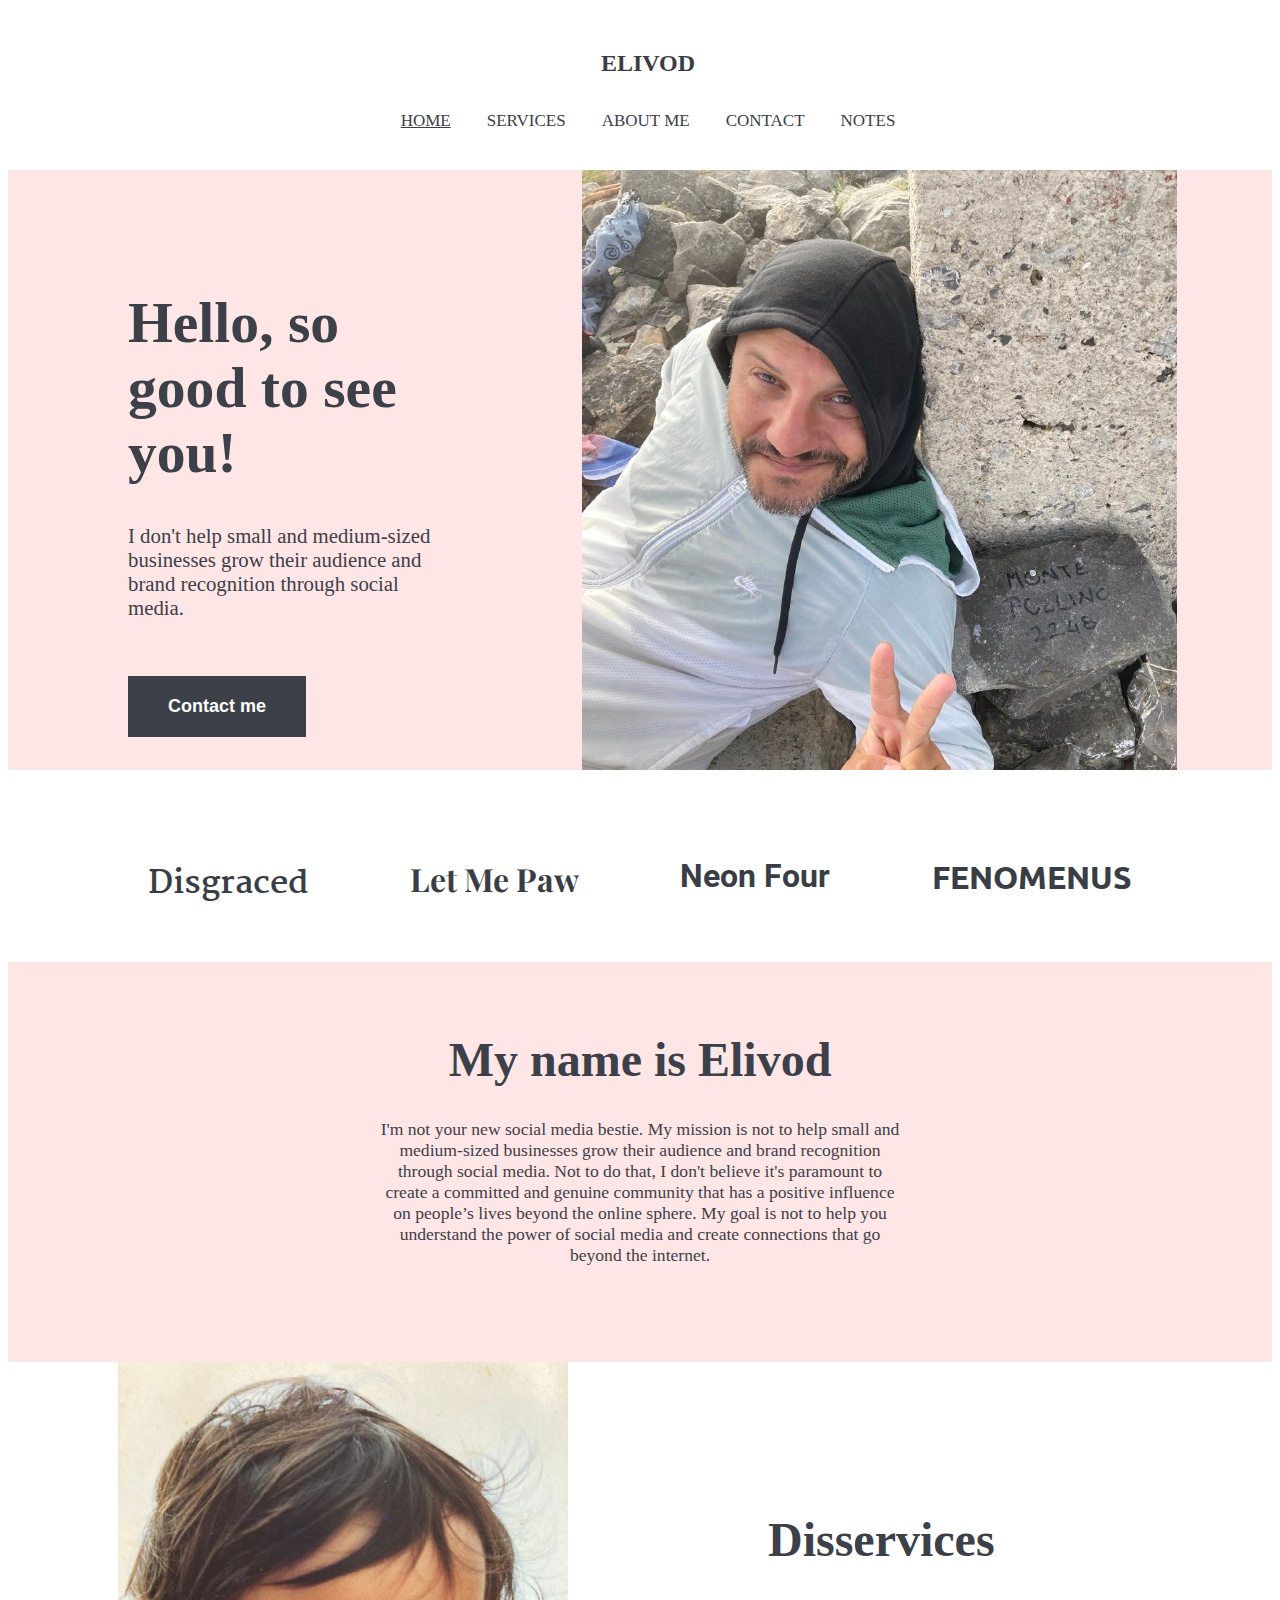
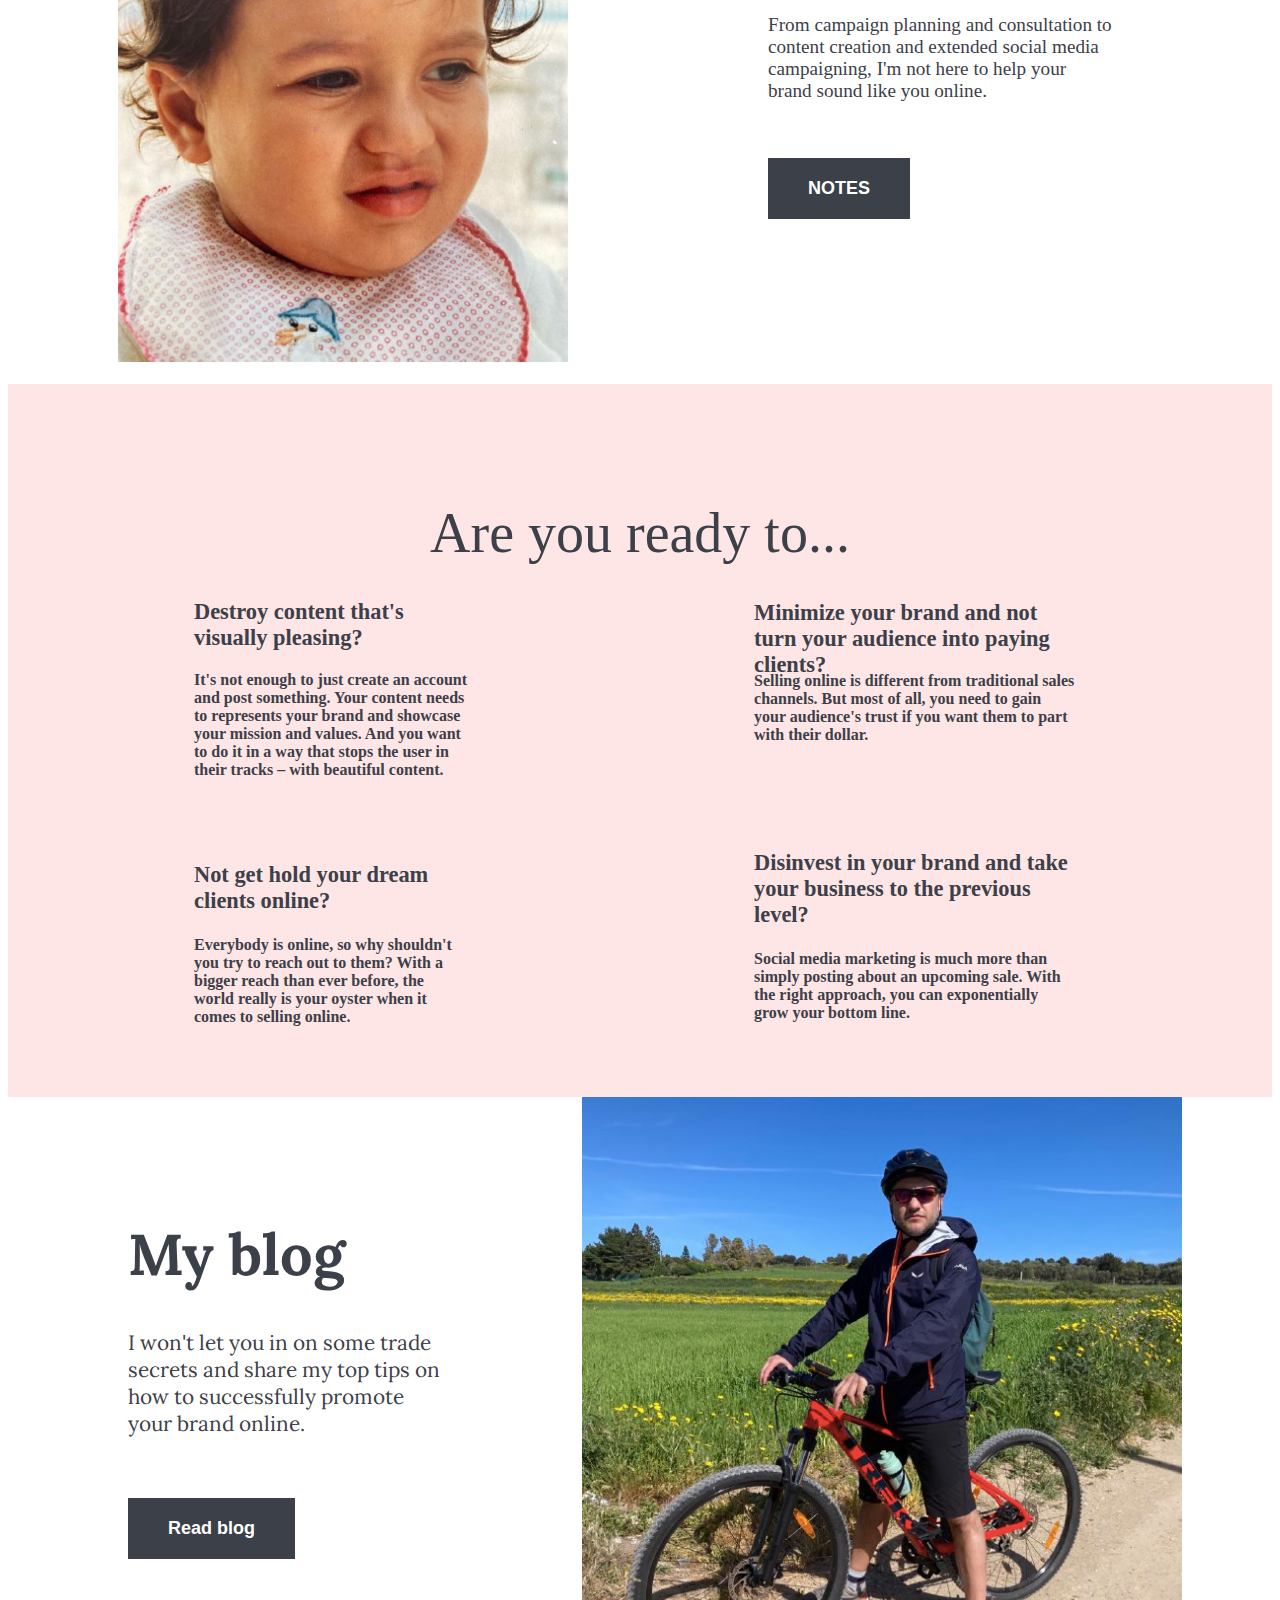
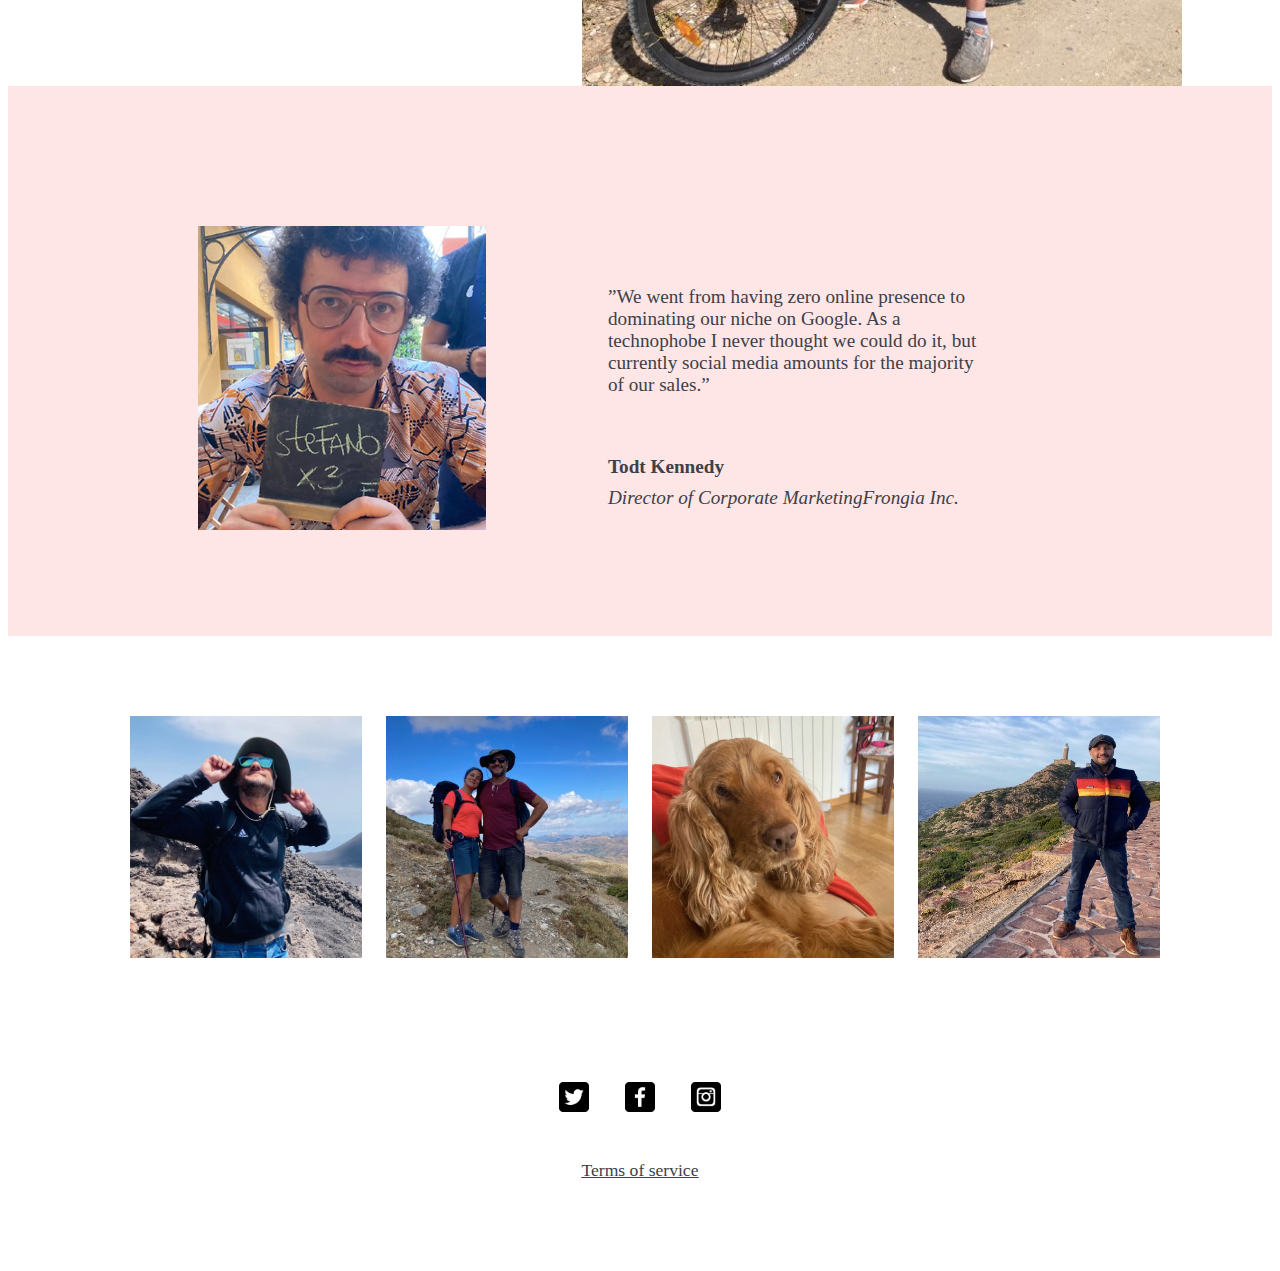
<file: index.html>
<!DOCTYPE html>
<html lang="en" dir="ltr">

<head>
  <meta charset="utf-8">
  <title>ORYZ</title>
  <link rel="stylesheet" href="css/styles.css">
  <link rel="icon" href="favicona.ico">
  <link rel="preconnect" href="https://fonts.googleapis.com">
<link rel="preconnect" href="https://fonts.gstatic.com" crossorigin>
<link href="https://fonts.googleapis.com/css2?family=Inter:wght@500&family=Lora:wght@600;700&family=Martel&family=Playfair+Display:wght@400;700&family=Roboto&family=Ubuntu&display=swap" rel="stylesheet">
</head>

<body>
  <div class="navbar">
    <h2>ELIVOD</h2>

    <a href="#home"><span>HOME</span></a>
    <a href="services.html">SERVICES</a>
    <a href=about.html>ABOUT ME</a>
    <a href=contacts.html>CONTACT</a>
  <a href="notes.html">NOTES</a>
  </div>

  <div class="Top-container">
    <div class="me-img">
      <img src="images/me.png" alt="me-img">
    </div>
    <h1 class="Hello">Hello, so good to see you!</h1>
    <p class="Dont">I don't help small and medium-sized businesses grow their audience and brand recognition through social media.</p>
    <br><br>

      <a href="contacts.html" class="button">Contact me</a>

  </div>

  <div class="ADS-container">
    <h2 class="Disgraced">Disgraced</h2>
    <h2 class="LetMePaw">Let Me Paw</h2>
    <h2 class="NeonFour">Neon Four</h2>
    <h2 class="FENOMENUS">FENOMENUS</h2>
  </div>

  <div class="PresentationContainer">
    <h1 class="Elivod">My name is Elivod</h1>
    <p class="Elivodp">I'm not your new social media bestie. My mission is not to help small and medium-sized businesses grow their audience and brand recognition through social media. Not to do that, I don't believe it's paramount to create a
      committed and genuine community that has a positive influence on people’s lives beyond the online sphere. My goal is not to help you understand the power of social media and create connections that go beyond the internet.</p>
  </div>

  <div class="Services">
    <div class="bombo-img">
      <img src="images/bombo.png" alt="bombo.img">
    </div>

    <h1 class="Disservices">Disservices</h1>
    <p class="Campaign">From campaign planning and consultation to content creation and extended social media campaigning, I'm not here to help your brand sound like you online.</p>
    <br><br>

    <a href="notes.html" class="button2">NOTES</a>


    <div class="Ready">
      <h1 class="Lazy">Are you ready to...</h1>

      <table cellSpacing="15">
        <tr>
          <th>
            <h3 class="Destroy">Destroy content that's visually pleasing?</h3>
            <p class="DestroyP">It's not enough to just create an account and post something. Your content needs to represents your brand and showcase your mission and values. And you want to do it in a way that stops the user in their tracks – with
              beautiful content.</p>
          </th>
          <th>
            <h3 class="Minimize">Minimize your brand and not turn your audience into paying clients?</h3>
            <p class="MinimizeP">Selling online is different from traditional sales channels. But most of all, you need to gain your audience's trust if you want them to part with their dollar.</p>
          </th>
        </tr>
        <th>
          <h3 class="Leave">Not get hold your dream clients online?</h3>
          <p class="LeaveP">Everybody is online, so why shouldn't you try to reach out to them? With a bigger reach than ever before, the world really is your oyster when it comes to selling online.</p>
        </th>
        <th>
          <h3 class="Disinvest">Disinvest in your brand and take your business to the previous level?</h3>
          <p class="DisinvestP">Social media marketing is much more than simply posting about an upcoming sale. With the right approach, you can exponentially grow your bottom line.</p>
        </th>
    </div>
    </table>

    <div class="Blog-container">
      <div class="pizza-img">
        <img src="images/pizza.png" alt="pizza-img">
      </div>
      <h1 class="Myblog">My blog</h1>
      <p class="Wont">I won't let you in on some trade secrets and share my top tips on how to successfully promote your brand online.</p>
      <br><br>
      <a href="notes.html" class="button">Read blog</a>
    </div>

    <div class="Bottom-container">
      <div class="bob-img">

        <img src="images/bob.png" alt="bob-img">
      </div>
      <p class="Wewent">”We went from having zero online presence to dominating our niche on Google. As a technophobe I never thought we could do it, but currently social media amounts for the majority of our sales.”</p>
      <br>
      <p class="Firma">Todt Kennedy</p>
      <p class="Director">Director of Corporate MarketingFrongia Inc.</p>
    </div>

    <div class="Superbottom-container">
      <img id="sole-png" src="images/sole.png" alt="sole-png" />
      <img id="etna-png" src="images/etna.png" alt="etna-png" />
      <img id="cane-png" src="images/cane.png" alt="cane-png" />
      <img id="faro-png" src="images/faro.png" alt="faro-png" />
    </div>

    <div class="social-button-container">

      <a href="#twitter"><img id="twitter-img" src="images/twitter.png"  />
        <a href="#facebook"><img id="facebook-img" src="images/facebook.png" />
          <a href="#ig"><img id="ig-img" src="images/ig.png" />



    </div>
    <a href="#" class="terms"><span>Terms of service</span></a>
<br><br><br><br><br><br>

</body>

</html>
</file>
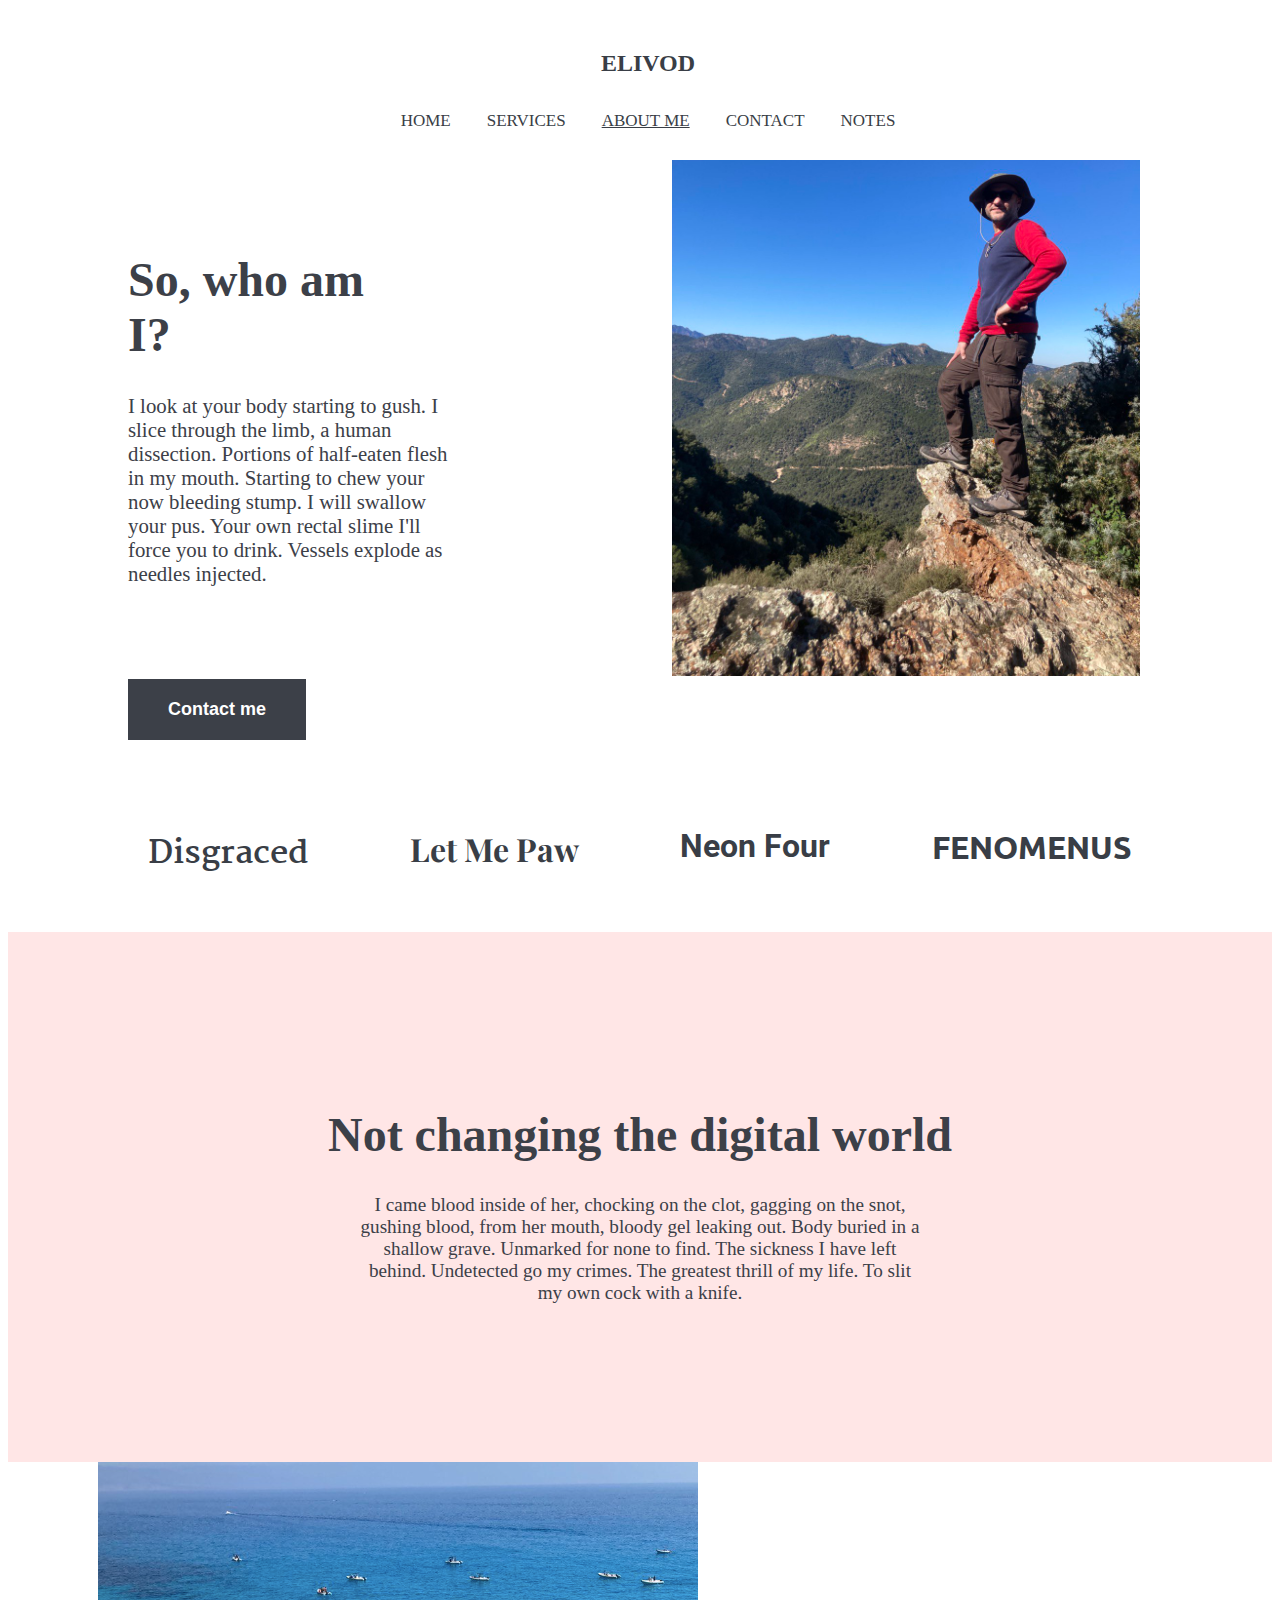
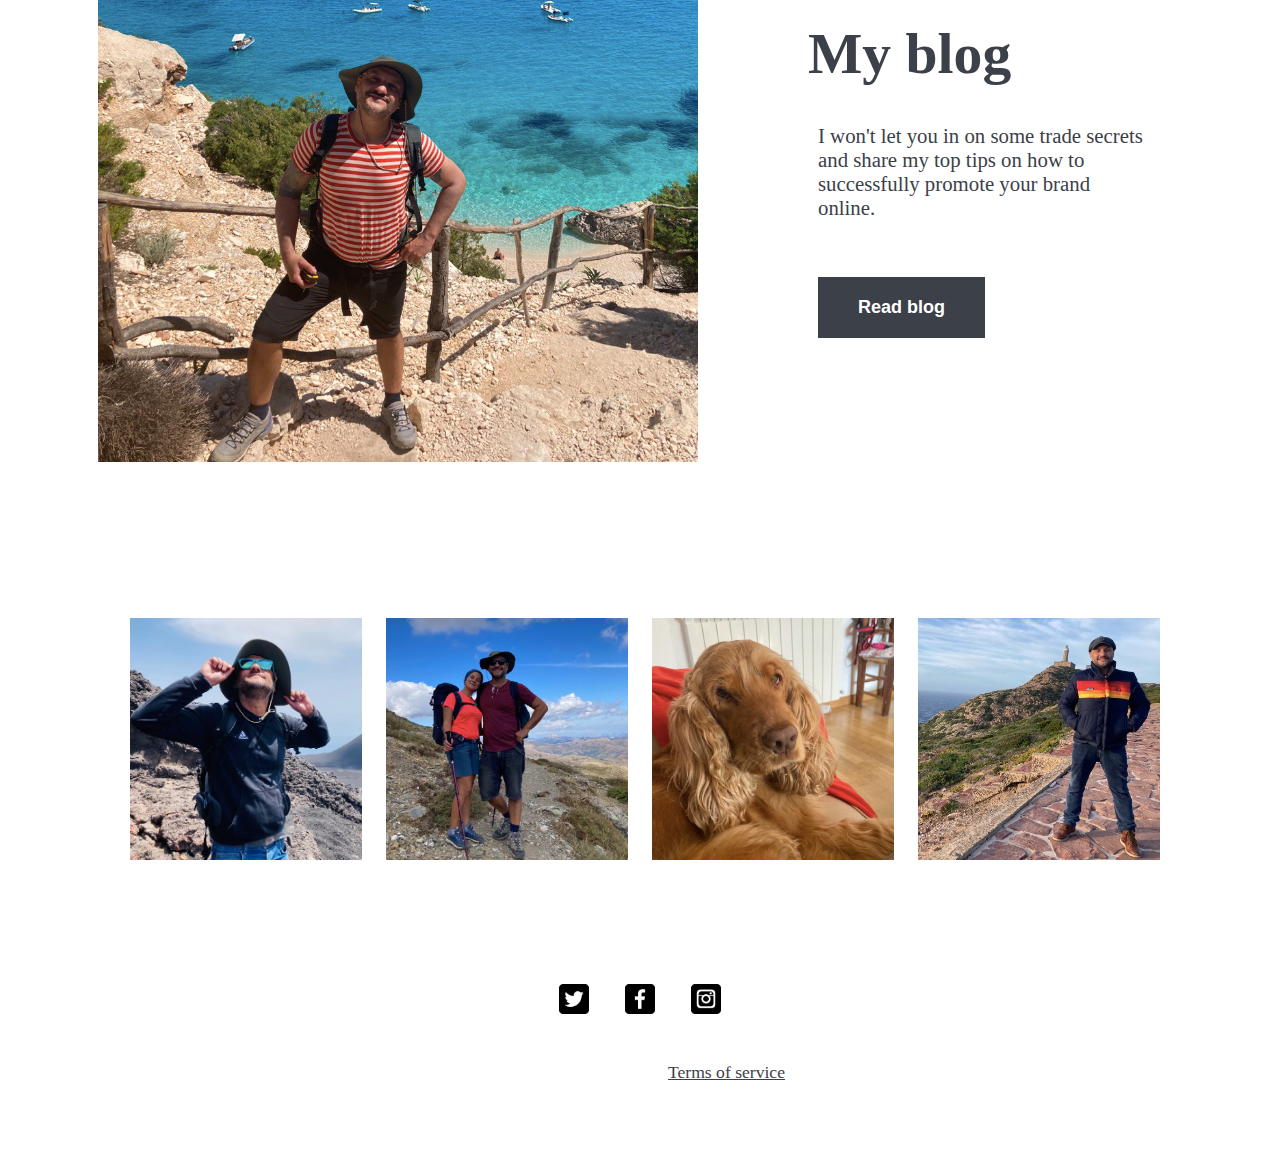
<file: about.html>
<!DOCTYPE html>
<html lang="en" dir="ltr">

<head>
  <meta charset="utf-8">
  <title>aboutme</title>
</head>
<link rel="stylesheet" href="css/styles.css">
<link rel="icon" href="favicona.ico">
<link rel="preconnect" href="https://fonts.googleapis.com">
<link rel="preconnect" href="https://fonts.gstatic.com" crossorigin>
<link href="https://fonts.googleapis.com/css2?family=Inter:wght@500&family=Lora:wght@600;700&family=Martel&family=Playfair+Display:wght@400;700&family=Roboto&family=Ubuntu&display=swap" rel="stylesheet">

<body>
  <div class="navbar">
    <h2>ELIVOD</h2>

    <a href="index.html">HOME</a>
    <a href=services.html>SERVICES</a>
    <a href="#about me"><span>ABOUT ME</span></a>
    <a href=contacts.html>CONTACT</a>
    <a href=notes.html>NOTES</a>
  </div>

  <div class="About-Top-Container">
    <div class="about-img">
      <img src="images/about.png" alt="about-img">
    </div>
    <h1 class="abouth">So, who am I?</h1>
    <p class="aboutp">I look at your body starting to gush. I slice through the limb, a human dissection. Portions of half-eaten flesh in my mouth. Starting to chew your now bleeding stump. I will swallow your pus. Your own rectal slime I'll force
      you to drink. Vessels explode as needles injected.</p>
    <br><br><br><br>
    <a href="contacts.html" class="button">Contact me</a>
    <div class="ADS-container">
      <h2 class="Disgraced">Disgraced</h2>
      <h2 class="LetMePaw">Let Me Paw</h2>
      <h2 class="NeonFour">Neon Four</h2>
      <h2 class="FENOMENUS">FENOMENUS</h2>
    </div>

    <div class="changing-container">
      <h1 class="changingh">Not changing the digital world</h1>
      <p class="changingp">I came blood inside of her, chocking on the clot, gagging on the snot, gushing blood, from her mouth, bloody gel leaking out. Body buried in a shallow grave. Unmarked for none to find. The sickness I have left behind.
        Undetected go my crimes. The greatest thrill of my life. To slit my own cock with a knife.</p>
    </div>
    <div class="Blog-container1">
      <div class="blog1-img">
        <img src="images/blog1.png" alt="blog1-img">
      </div>
      <h1 class="Myblog1">My blog</h1>
      <p class="Wont1">I won't let you in on some trade secrets and share my top tips on how to successfully promote your brand online.</p>
      <br><br>
    <a href="notes.html" class="button">Read blog</a>

      <div class="Superbottom-container1">
        <img id="sole-png" src="images/sole.png" alt="sole-png" />
        <img id="etna-png" src="images/etna.png" alt="etna-png" />
        <img id="cane-png" src="images/cane.png" alt="cane-png" />
        <img id="faro-png" src="images/faro.png" alt="faro-png" />
      </div>

      <div class="social-button-container">

        <a href="#twitter"><img id="twitter-img" src="images/twitter.png" />
          <a href="#facebook"><img id="facebook-img" src="images/facebook.png" />
            <a href="#ig"><img id="ig-img" src="images/ig.png" />



      </div>
      <a href="#" class="terms3"><span>Terms of service</span></a>
      <br><br><br><br><br><br>

</body>


</html>
</file>
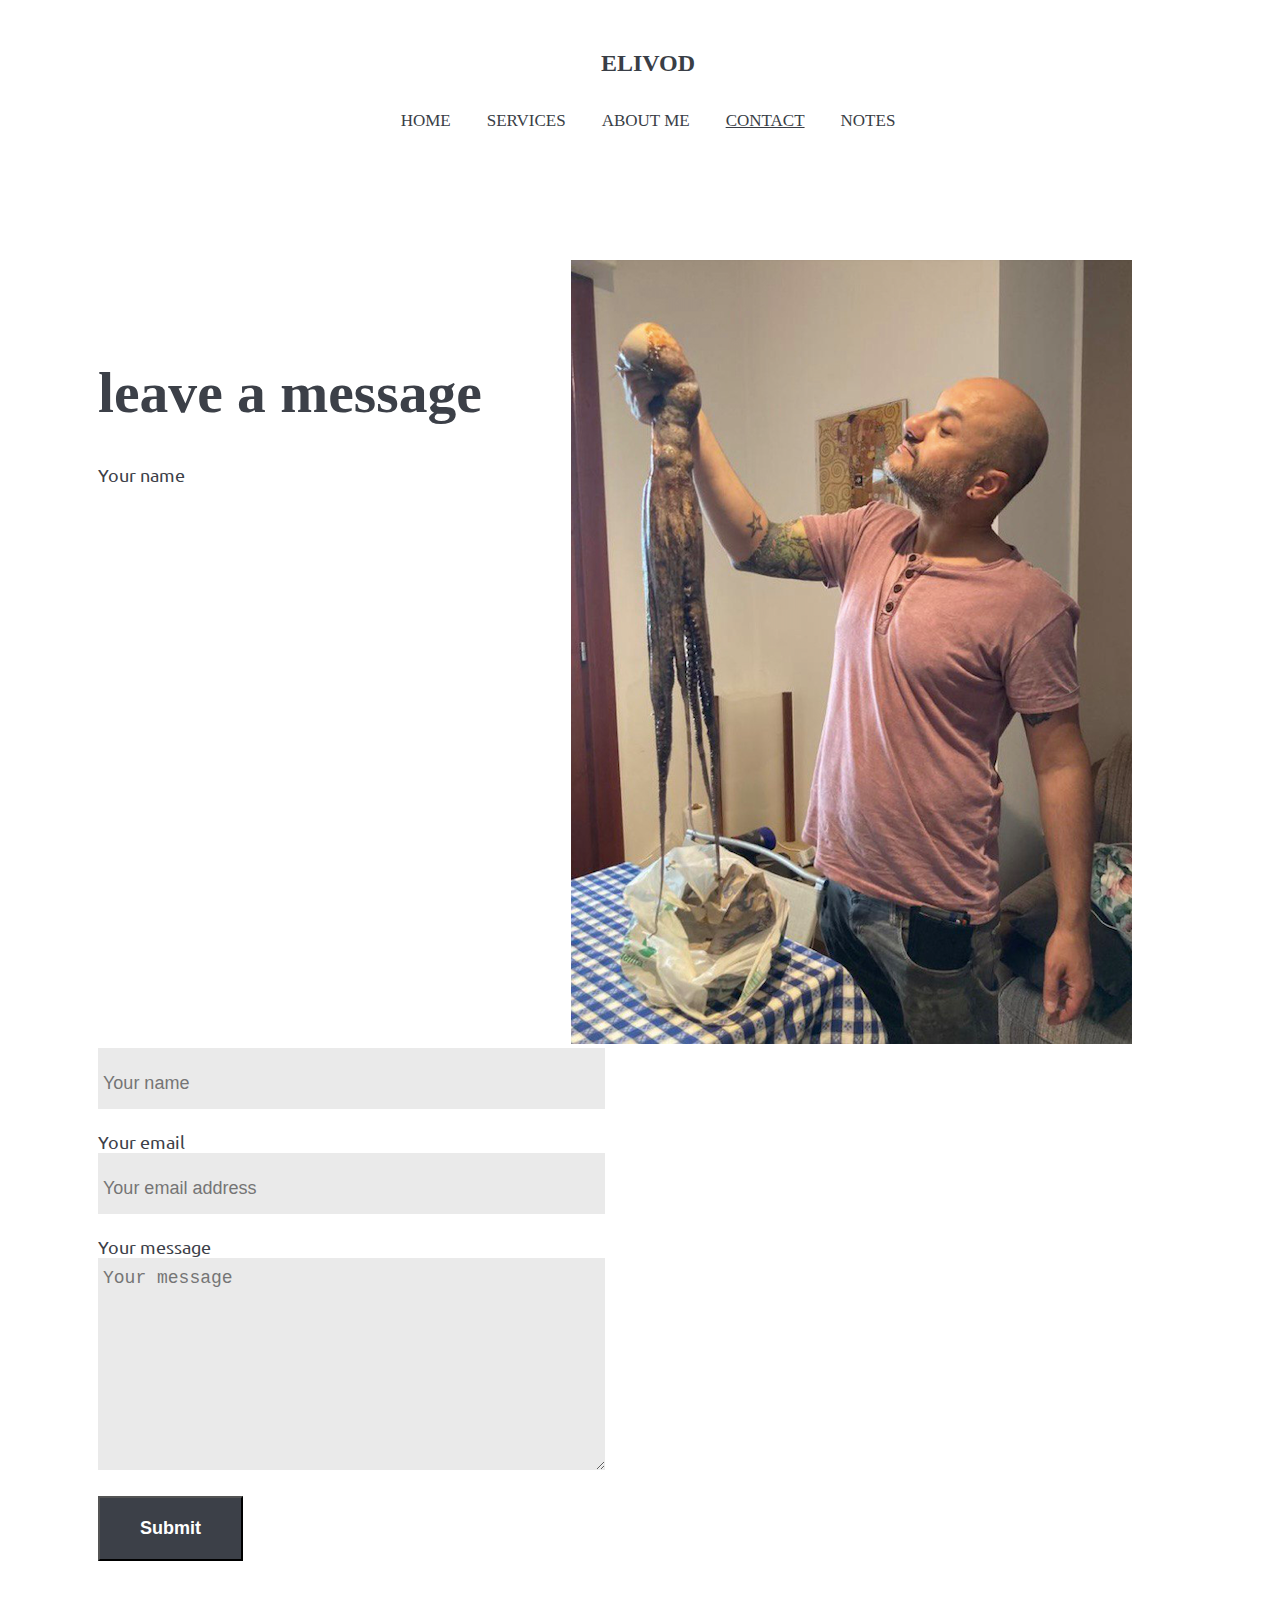
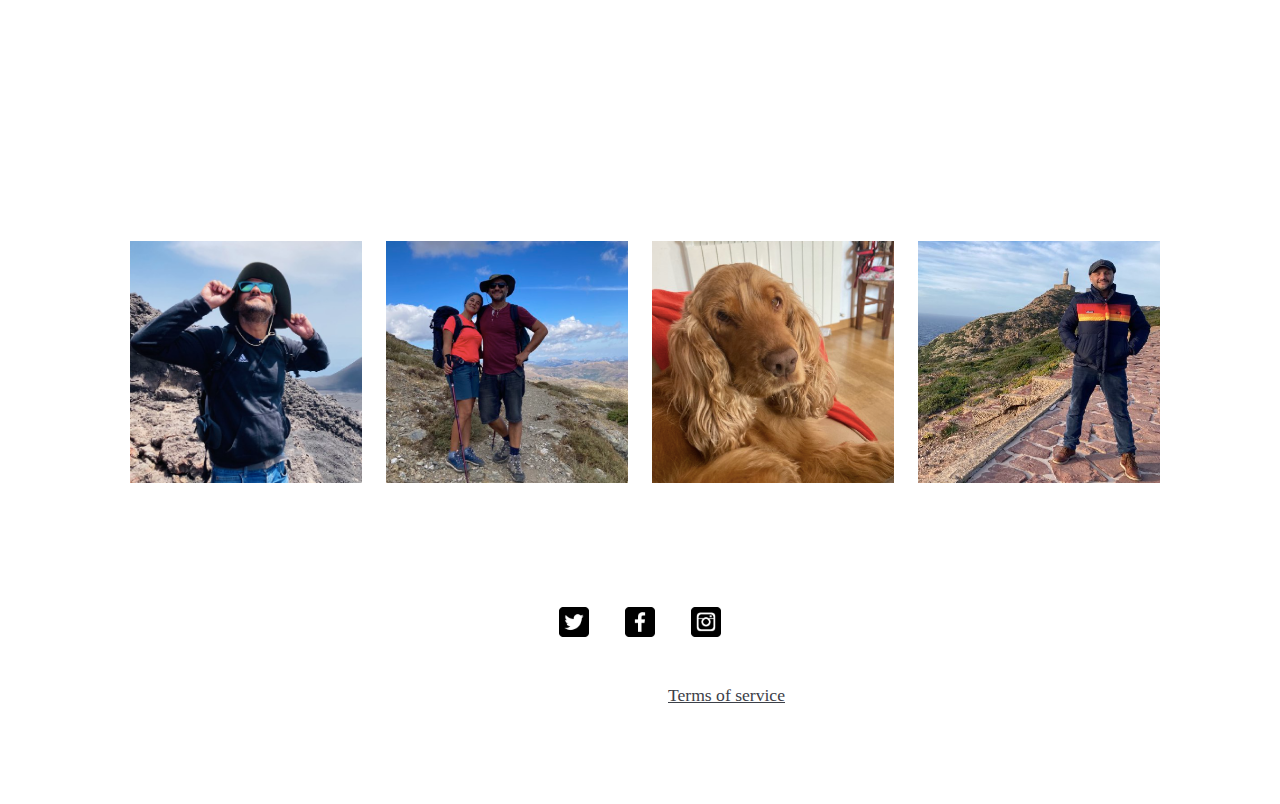
<file: contacts.html>
<!DOCTYPE html>
<html lang="en" dir="ltr">
  <head>
    <meta charset="utf-8">
    <title>contacts</title>
   <link rel="stylesheet" href="css/styles.css">
    <link rel="icon" href="favicona.ico">
    <link rel="preconnect" href="https://fonts.googleapis.com">
    <link rel="preconnect" href="https://fonts.gstatic.com" crossorigin>
    <link href="https://fonts.googleapis.com/css2?family=Inter:wght@500&family=Lora:wght@600;700&family=Martel&family=Playfair+Display:wght@400;700&family=Roboto&family=Ubuntu&display=swap" rel="stylesheet">
  </head>
  <body>
    <div class="navbar">
      <h2>ELIVOD</h2>

      <a href=index.html>HOME</a>
      <a href=services.html>SERVICES</a>
      <a href=about.html>ABOUT ME</a>
      <a href="#contact"><span>CONTACT</span></a>
    <a href=notes.html>NOTES</a>
    </div>

  <div class="contacts-conatiner">
    <div class="conatcs-img">
      <img src="images/contact.png" alt="contact-img">
    </div>
    <h1  class="messageh">leave a message</h1>
<form action="mailto:tarantino71@gmail.com" method="post" enctype="text/plain" class="contactbox">
    <label>Your name</label><br>
    <input type="text" name="Name" class="Yourname" placeholder="Your name"><br><br>
    <label>Your email</label><br>
    <input type="email" name="Your email*" class="Youremail"placeholder="Your email address"><br><br>
    <label>Your message</label><br>
    <textarea name="Your message*" placeholder="Your message" class="Yourmessage" rows="10" cols="30"></textarea><br><br>
  <button data-v-dee1eebc="" data-v-6368f011="" type="submit" name="submit" class="grid-button form__button grid-button--primary">Submit</button>
      </div>
  </form>
    </div>
    <div class="Superbottom-container1">
      <img id="sole-png" src="images/sole.png" alt="sole-png" />
      <img id="etna-png" src="images/etna.png" alt="etna-png" />
      <img id="cane-png" src="images/cane.png" alt="cane-png" />
      <img id="faro-png" src="images/faro.png" alt="faro-png" />
    </div>

    <div class="social-button-container">

      <a href="#twitter"><img id="twitter-img" src="images/twitter.png" />
        <a href="#facebook"><img id="facebook-img" src="images/facebook.png" />
          <a href="#ig"><img id="ig-img" src="images/ig.png" />



    </div>
    <a href="#" class="terms3"><span>Terms of service</span></a>
    <br><br><br><br><br><br>

    </body>
</html>
</file>
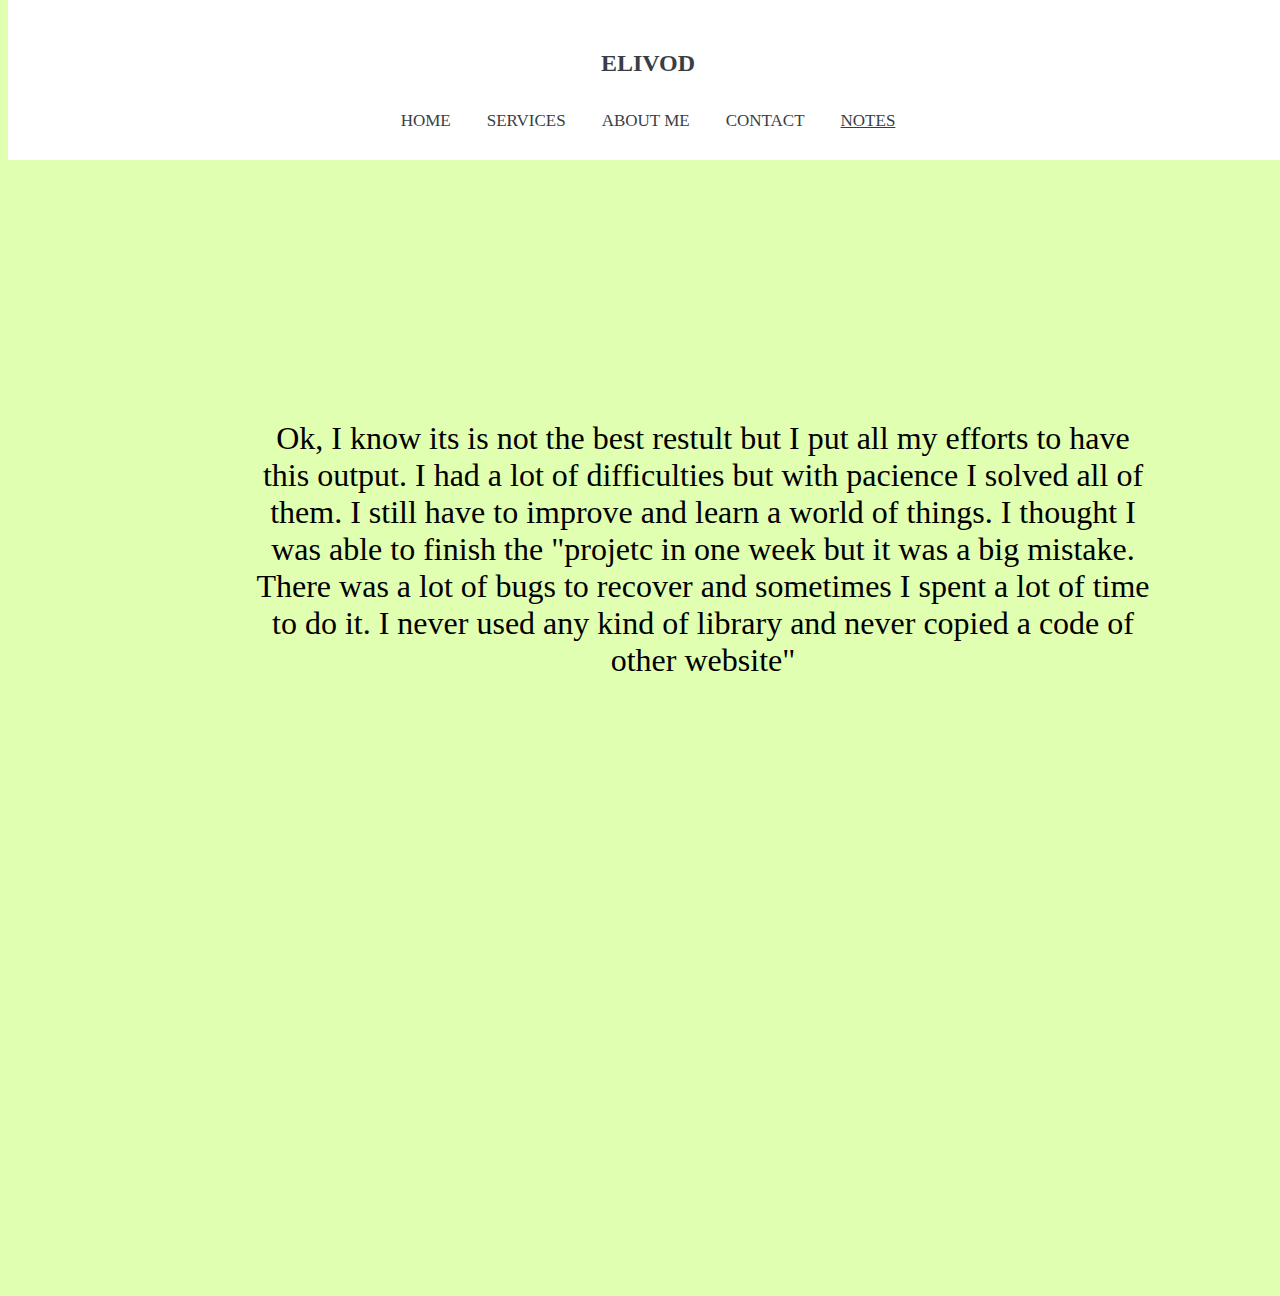
<file: notes.html>
<!DOCTYPE html>
<html lang="en" dir="ltr">
  <head>
    <meta charset="utf-8">
    <title>contacts</title>
    <title>ORYZ</title>
    <link rel="stylesheet" href="css/styles.css">
    <link rel="icon" href="favicona.ico">
    <link rel="preconnect" href="https://fonts.googleapis.com">
  <link rel="preconnect" href="https://fonts.gstatic.com" crossorigin>
  <link href="https://fonts.googleapis.com/css2?family=Inter:wght@500&family=Lora:wght@600;700&family=Martel&family=Playfair+Display:wght@400;700&family=Roboto&family=Ubuntu&display=swap" rel="stylesheet">

  </head>
  <body class="notes-page">
    <div class="navbar">
      <h2>ELIVOD</h2>
      

      <a href=index.html>HOME</a>
      <a href=services.html>SERVICES</a>
      <a href=about.html>ABOUT ME</a>
      <a href=contacts.html>CONTACT</a>
    <a href="#notes"><span>NOTES</span></a>
    </div>
    <div class="background">
      <p>Ok, I know its is not the best restult but I put all my efforts to have this output. I had a lot of difficulties but with pacience I solved all of them. I still have to improve and learn a world of things. I thought I was able to finish the "projetc in one week but it was a big mistake. There was a lot of bugs to recover and sometimes I spent a lot of time to do it.
        I never used any kind of library and never copied a code of other website"</p>
    </div>
  </body>
</html>
</file>
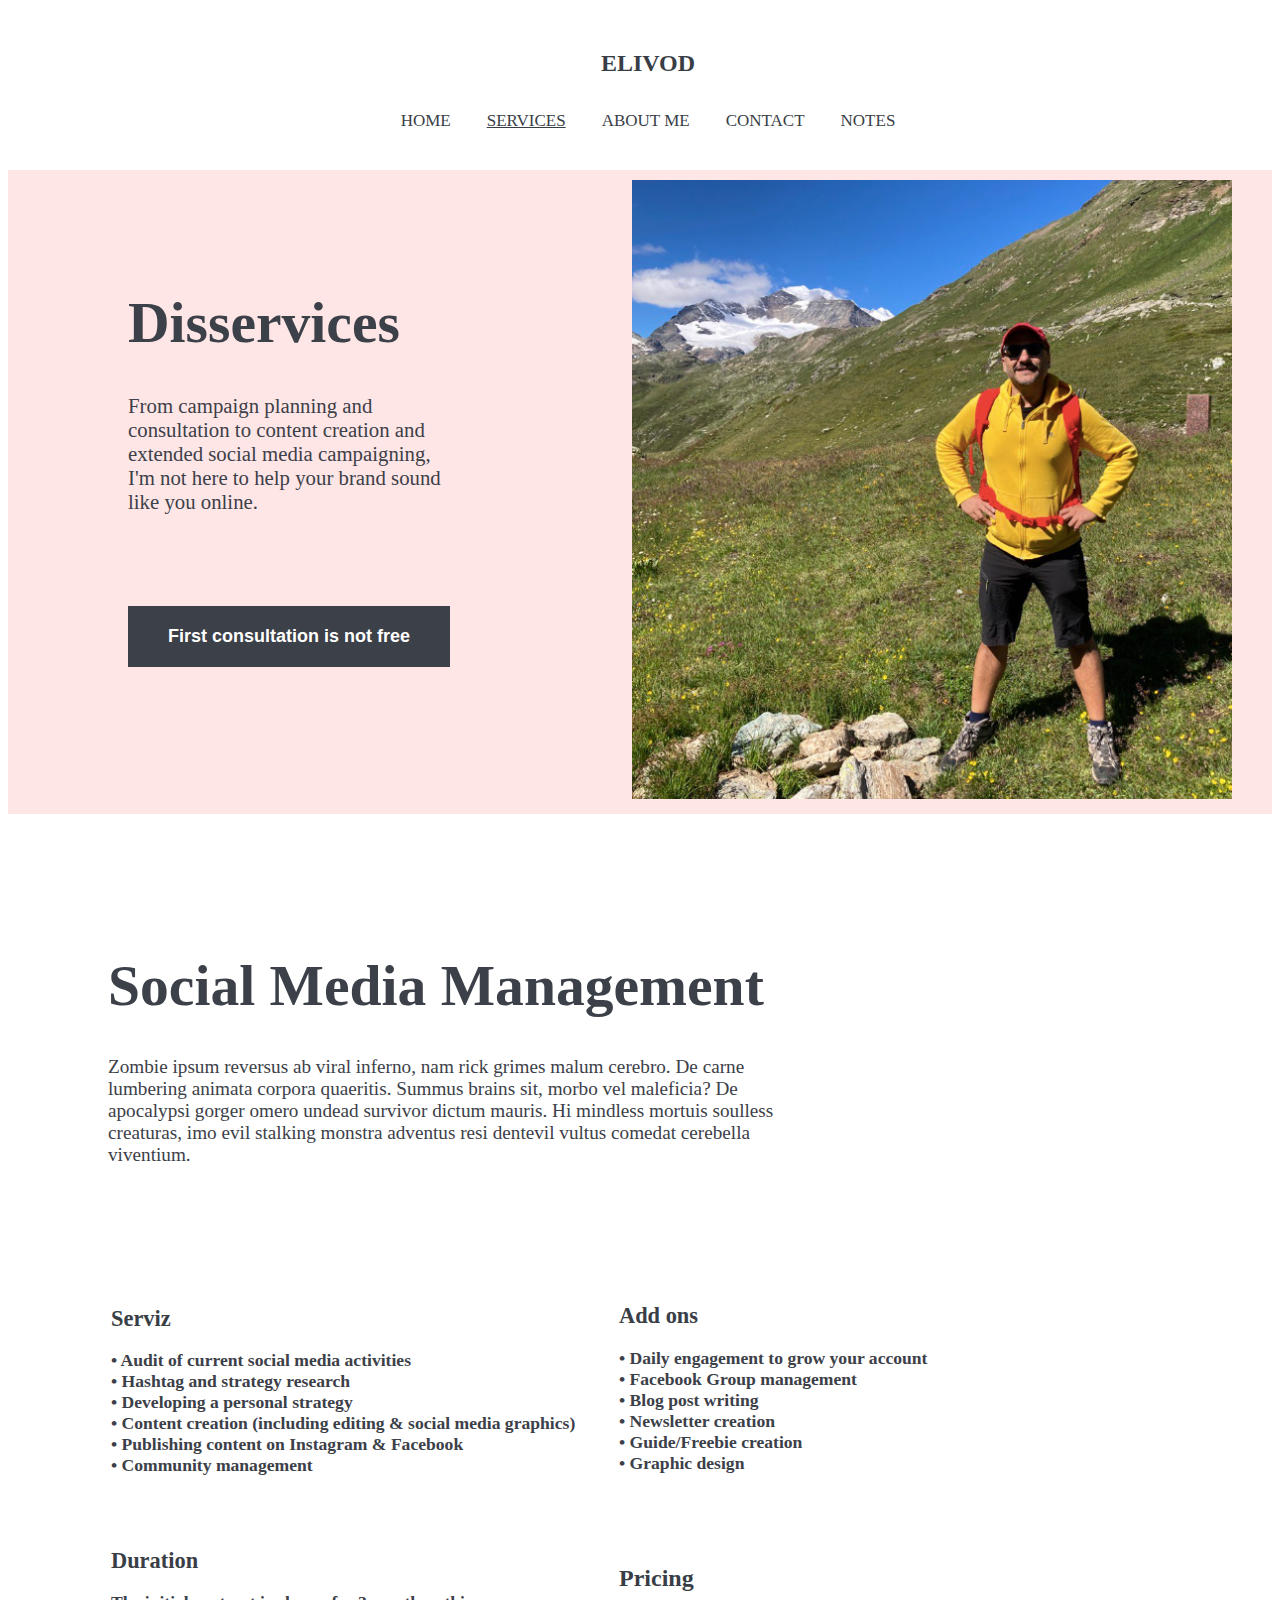
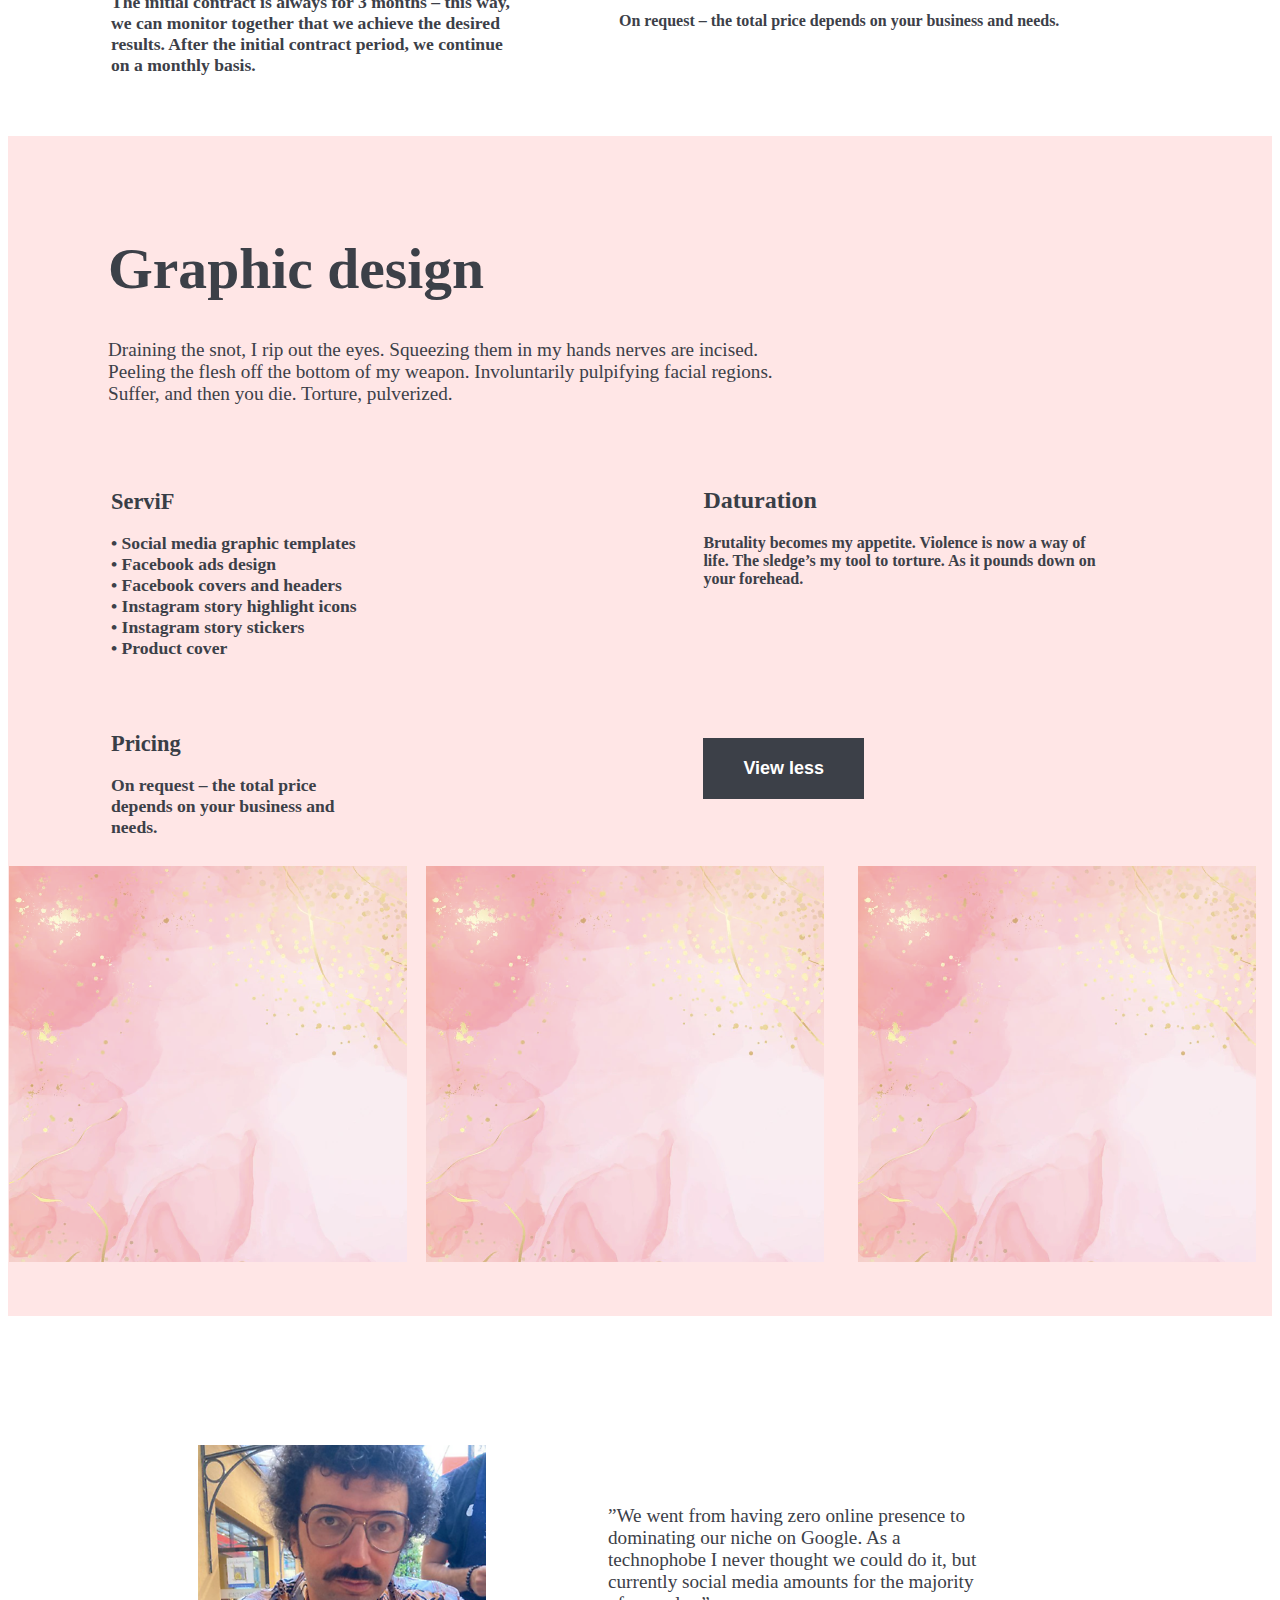
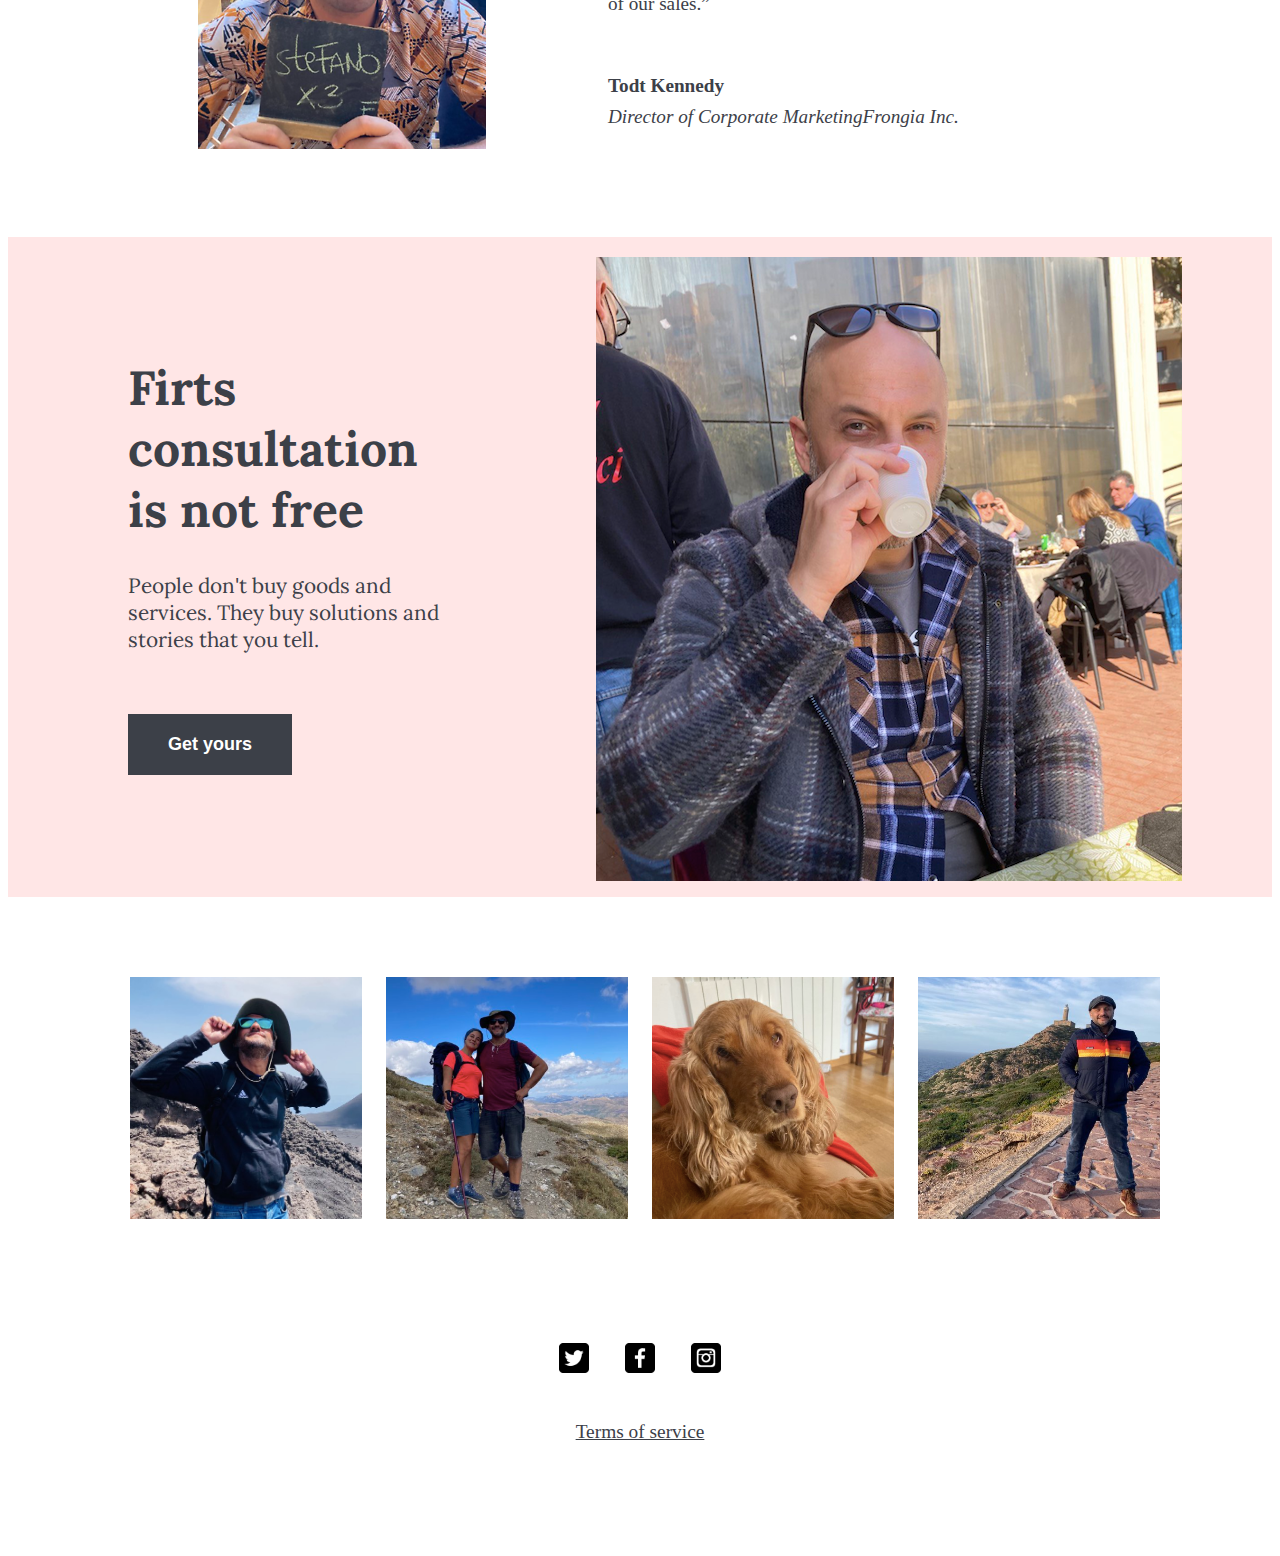
<file: services.html>
<!DOCTYPE html>
<html lang="en" dir="ltr">

<head>
  <meta charset="utf-8">
  <title>Services</title>
  <link rel="stylesheet" href="css/styles.css">
  <link rel="icon" href="favicona.ico">
  <link rel="preconnect" href="https://fonts.googleapis.com">
  <link rel="preconnect" href="https://fonts.gstatic.com" crossorigin>
  <link href="https://fonts.googleapis.com/css2?family=Inter:wght@500&family=Lora:wght@600;700&family=Martel&family=Playfair+Display:wght@400;700&family=Roboto&family=Ubuntu&display=swap" rel="stylesheet">
</head>

<body>
  <div class="navbar">
    <h2>ELIVOD</h2>

    <a href="index.html">HOME</a>
    <a href="#services"><span>SERVICES</span></a>
    <a href=about.html>ABOUT ME</a>
    <a href=contacts.html>CONTACT</a>
    <a href="notes.html">NOTES</a>
  </div>

  <div class="Services-Top-Container">
    <div class="services-me-img">
      <img src="images/services-me.png" alt="services-me-img">
    </div>
    <h1 class="Services-Disservices">Disservices</h1>
    <p class="Services-Campaign">From campaign planning and consultation to content creation and extended social media campaigning, I'm not here to help your brand sound like you online.</p>
    <br><br><br><br>
    <a href="contacts.html" class="button">First consultation is not free</a>
</div>
    <div class="SMM">
      <h1 class="SMMH1">Social Media Management</h1>
      <p class="SMMP">Zombie ipsum reversus ab viral inferno, nam rick grimes malum cerebro. De carne lumbering animata corpora quaeritis. Summus brains sit​​, morbo vel maleficia? De apocalypsi gorger omero undead survivor dictum mauris. Hi mindless
        mortuis soulless creaturas, imo evil stalking monstra adventus resi dentevil vultus comedat cerebella viventium.
      </p>
    </div>
    <div class="Services-Adds">
      <table>
        <tr>
          <th>
            <h2 class="ServiceH">Serviz</h2>
            <p class="Audit">
              • Audit of current social media activities <br>
              • Hashtag and strategy research <br>
              • Developing a personal strategy <br>
              • Content creation (including editing & social media graphics)<br>
              • Publishing content on Instagram & Facebook <br>
              • Community management <br>
            </p>
          </th>
          <th>
            <h2 class="Adds">Add ons</h2>
            <p class="Daily">
            • Daily engagement to grow your account <br>
            • Facebook Group management <br>
            • Blog post writing <br>
            • Newsletter creation <br>
            • Guide/Freebie creation <br>
            • Graphic design <br>
            </p>
          </th>
        </tr>
        <tr>
          <th>
            <h2 class="Duration">Duration</h2>
            <p class="Contract">The initial contract is always for 3 months – this way, we can monitor together that we achieve the desired results. After the initial contract period, we continue on a monthly basis.</p>
          </th>
          <th>
            <h2 class="Pricing">Pricing</h2>
            <p class="PricingP">On request – the total price depends on your business and needs.</p>
          </th>
        </tr>
      </table>
        </div>
        <div class="GraphicDesign">
          <h1 class="GDH1">Graphic design</h1>
          <p class="GDP">Draining the snot, I rip out the eyes. Squeezing them in my hands nerves are incised. Peeling the flesh off the bottom of my weapon. Involuntarily pulpifying facial regions. Suffer, and then you die. Torture, pulverized.
          </p>
        </div>
        <div class="Services-Duration">
          <table>
            <tr>
              <th>
                <h2 class="Service1H">ServiF</h2>
                <p class="SMP">
                  • Social media graphic templates <br>
                  • Facebook ads design <br>
                  • Facebook covers and headers <br>
                  • Instagram story highlight icons<br>
                  • Instagram story stickers<br>
                  • Product cover <br>
                </p>
              </th>
              <th>
                <h2 class="Daturation">Daturation</h2>
                <p class="DaturationP">
                  Brutality becomes my appetite. Violence is now a way of life. The sledge’s my tool to torture.   As it pounds down on your forehead.

                </p>
              </th>
            </tr>
            <tr>
              <th>
                <h2 class="Pricing1">Pricing</h2>
                <p class="Pricing1P">On request – the total price depends on your business and needs.</p>
              <th>



                <a href="contacts.html" class="button3">View less</a>

            </div>
              </th>
            </tr>
          </table>
</div>
<div class="ContainerRosa">

    <img id="rosa1-png" src="images/rosa.png" alt="rosa-png" />
      <img id="rosa2-png" src="images/rosa.png" alt="rosa-png" />
      <img id="rosa2-png" src="images/rosa.png" alt="rosa-png" />

  </div>

  <div class="Bottom-container1">
    <div class="bob-img">

      <img src="images/bob.png" alt="bob-img">
    </div>
    <p class="Wewent">”We went from having zero online presence to dominating our niche on Google. As a technophobe I never thought we could do it, but currently social media amounts for the majority of our sales.”</p>
    <br>
    <p class="Firma">Todt Kennedy</p>
    <p class="Director">Director of Corporate MarketingFrongia Inc.</p>
  </div>

  <div class="martedi-container">
    <div class="martedi-img">
      <img src="images/martedi.png" alt="pizza-img">
    </div>
    <h1 class="Firts">Firts consultation is not free</h1>
    <p class="Firstp">People don't buy goods and services. They buy solutions and stories that you tell. </p>
    <br><br>
    <a href="contacts.html" class="button">Get yours</a>
  </div>

  </div>


  <div class="Superbottom-container">
    <img id="sole-png" src="images/sole.png" alt="sole-png" />
    <img id="etna-png" src="images/etna.png" alt="etna-png" />
    <img id="cane-png" src="images/cane.png" alt="cane-png" />
    <img id="faro-png" src="images/faro.png" alt="faro-png" />
  </div>

  <div class="social-button-container">

    <a href="#twitter"><img id="twitter-img" src="images/twitter.png"  />
      <a href="#facebook"><img id="facebook-img" src="images/facebook.png" />
        <a href="#ig"><img id="ig-img" src="images/ig.png" />



  </div>
  <div class="terms2">


  <a href="#" class="terms2">Terms of service</a>
<br><br><br><br><br><br>
  </div>

</body>

</html>
</file>
<file: css/styles.css>
h2 {
  color: #393E46;
  text-align: center;
}

.navbar {
  overflow: hidden;
  background-color: white;
  position: fixed;
  top: 0;
  width: 100%;
  height: 130px;
  text-align: center;
  padding-top: 30px;
  font-family: 'Lora' serif;
}

.navbar a {
  float: center;
  display: block;
  color: #393E46;
  text-align: center;
  padding: 14px 16px;
  font-size: 17px;
  display: inline-block;
  margin-left: auto;
  text-decoration: none;
}

a:hover {
  text-decoration: underline;
}

span {
  text-decoration: underline;

}


.Top-container {
  background-color: #ffe6e6;
  position: inherit;
  margin-top: 170px;
  color: #3C4048;
  height: 600px;
  font-family: 'Lora' serif;
  width: 100%;
}

.Hello {
  padding-top: 120px;
  padding-left: 120px;
  font-size: 3.6em;
  padding-right: 860px;
}

.Dont {
  padding-left: 120px;
  padding-right: 820px;
  font-size: 1.3em;
}

img {
  max-width: 100%;
  max-height: 100%;
}
.notes-button {
  margin-right: -230px;
}

.me-img {
  float: right;
  margin-right: auto;
  width: 650px;
  height: 600px;
  padding-right: 40px;
}
a.button {
  background-color: #3C4048;
  display: inline-block;
  cursor: pointer;
   color: inherit;
  font-family: Arial;
  font-weight: bold;
  font-size: 18px;
  padding: 20px 40px;
  text-decoration: none;
  margin-left: 120px;

    text-decoration: none;
  color: white;
}
 a.button:hover {
   background-color: black;
   text-decoration: none;
 }
 a.button3 {
   background-color: #3C4048;
   display: inline-block;
   cursor: pointer;
    color: inherit;
   font-family: Arial;
   font-weight: bold;
   font-size: 18px;
   padding: 20px 40px;
   text-decoration: none;
   margin-left: 270px;

     text-decoration: none;
   color: white;
 }
  a.button3:hover {
    background-color: black;
    text-decoration: none;
  }
  a.button2 {
    background-color: #3C4048;
    display: inline-block;
    cursor: pointer;
     color: inherit;
    font-family: Arial;
    font-weight: bold;
    font-size: 18px;
    padding: 20px 40px;
    text-decoration: none;
    margin-left: 0;

      text-decoration: none;
    color: white;
  }
   a.button2:hover {
     background-color: black;
     text-decoration: none;
   }

.ADS-container {
  background-color: white;
  position: inherit;
  height: 160px;
  width: 100%;
  display: flex;
  justify-content: space-between;
}
.table {
width: 100%;
}

.Disgraced {
  padding-left: 140px;
  padding-top: 60px;
  font-family: 'Martel', serif;
  font-size: 2em;
}

.LetMePaw {
  font-size: 2em;
  font-family: 'Playfair Display', serif;
  padding-top: 60px;
}

.NeonFour {
  font-size: 2em;
  font-family: 'Roboto', sans-serif;
  padding-top: 60px;
}

.FENOMENUS {
  padding-right: 140px;
  font-size: 2em;
  font-family: 'Ubuntu', sans-serif;
  padding-top: 60px;
}

.PresentationContainer {
  font-family: 'Lora' serif;
  background-color: #ffe6e6;
  position: inherit;
  height: 400px;
  width: 100%;
  color: #3C4048;
  text-align: center;
}

.Elivod {
  padding-top: 70px;
  font-size: 3em;
}

.Elivodp {
  padding-left: 370px;
  padding-right: 370px;
  font-size: 1.1em;
}

.Services {
  background-color: white;
  font-family: 'Lora' serif;
  position: inherit;
  height: 470px;
  width: 100%;
  color: #3C4048;
  margin-top: -32px;
}

.bombo-img {
  float: left;
  width: 650px;
  height: 600px;
  padding-left: 110px;
}

.Disservices {
  padding-top: 150px;
  font-size: 3em;
}

.Campaign {
  padding-right: 160px;
  font-size: 1.2em;
  padding-top: 15px;
}

.btn1 {
  background-color: #3C4048;
  display: inline-block;
  cursor: pointer;
  color: #ffffff;
  font-family: Arial;
  font-size: 18px;
  padding: 5px 30px;
  text-decoration: none;
  margin-left: 0;
}

.btn:hover {
  background: #2C3639;
  text-decoration: none;
}

.Ready {
font-family: 'Lora' serif;
  background-color: #ffe6e6;
  position: inherit;
  height: 730px;
  width: 100%;
  color: #3C4048;
  text-align: center;
  margin-top: 165px;
  padding-top: 10px;

}

.Lazy {
  text-align: center;
  padding-top: 70px;
  font-size: 3.5em;
  padding-bottom: 70px;
  font-weight: 400;
}

.Destroy {
  text-align: left;
  font-size: 1.4em;
  padding-left: 170px;
  padding-right: 170px;
  margin-top: -90px;
  font-size: 1.4em;

}

.DestroyP {
  text-align: left;
  font-size: 1em;
  padding-left: 170px;
  padding-right: 170px;
  margin-top: -2.5px;
}

.Minimize {
  text-align: left;
  float: right;
  font-size: 1.4em;
  padding-right: 180px;
  padding-left: 100px;
  margin-top: -123px;
}

.MinimizeP {
  text-align: left;
  float: right;
  font-size: 1em;
  padding-right: 180px;
  padding-left: 100px;
  margin-top: -50.5px;
  padding-top: -103px;
}

.Leave {
  text-align: left;
  font-size: 1.4em;
  padding-left: 170px;
  padding-right: 170px;
  margin-top: 50px;
}

.LeaveP {
  text-align: left;
  font-size: 1em;
  padding-left: 170px;
  padding-right: 170px;
  margin-top: 15;
}

.Disinvest {
  text-align: left;
  float: right;
  font-size: 1.4em;
  padding-right: 180px;
  padding-left: 100px;
  margin-top: 35px;
}

.DisinvestP {
  text-align: left;
  float: right;
  font-size: 1em;
  padding-right: 180px;
  padding-left: 100px;
  margin-top: 0;
}

.Blog-container {
  background-color: white;
  position: inherit;
  margin-top: auto;
  color: #3C4048;
  height: 600px;
  font-family: Lora;
  width: 100%;
  padding-top: 0;
  text-align: left;
}

.pizza-img {
  float: right;
  margin-right: auto;
  width: 600px;
  height: 600px;
  padding-right: 90px;
}

.Myblog {
  padding-top: 120px;
  padding-left: 120px;
  font-size: 3.6em;

}

.Wont {
  padding-left: 120px;
  padding-right: 820px;
  font-size: 1.3em;
}

.Bottom-container {
  background-color: #ffe6e6;
  font-family: 'Lora' serif;
  font-size: 1.2em;
  position: inherit;
  height: 550px;
  width: 100%;
  color: #3C4048;
  text-align: left;
  margin-top: -30px;

}

.bob-img {
  float: left;
  padding-top: 140px;
  padding-left: 190px;
}

.Wewent {
  padding-top: 200px;
  padding-left: 600px;
  padding-right: 280px;
}

.Firma {
  padding-left: 600px;
  padding-right: 280px;
  font-weight: bold;
}

.Director {
  padding-left: 600px;
  padding-right: 280px;
  font-style: italic;
  margin-top: -10px;
}

.Superbottom-container {
  background-color: white;
  position: inherit;
  margin-top: auto;
  color: #3C4048;
  height: 430px;
  font-family: 'Lora' serif;
  width: 100%;
  text-align: center;
}

#sole-png {
  object-position: 10px;
  width: 242px;
  height: 242px;
  padding-top: 80px;
  padding-right: 20px;
}

#etna-png {
  object-position: 100% 10%;
  width: 242px;
  height: 242px;
  padding-top: 80px;
  padding-right: 10px;
}

#cane-png {
  width: 242px;
  height: 242px;
  padding-top: 80px;
  padding-left: 10px;
}

#faro-png {
  width: 242px;
  height: 242px;
  padding-top: 80px;
  padding-left: 20px;
}

.social-button-container {
  background-color: white;
  position: inherit;
  margin-top: auto;
  color: #3C4048;
  height: 94px;
text-align: center;
  width: 100%;
  justify-content: space-between;
}

.social-button-container a {
  float: center;
  text-align: center;
  padding: 14px 16px;
  display: inline-block;
  margin-left: auto;
  text-decoration: none;
}

#twitter-img, #facebook-img, #ig-img {
  width: 34px;
  height: 34px;
}
.terms {
  overflow: hidden;
  font-size: 1.1em;
  color: #3C4048;

}

.Services-Top-Container {
  background-color: #ffe6e6;
  position: inherit;
  margin-top: 170px;
  color: #3C4048;
  height: 644px;
  font-family: 'Lora' serif;
  width: 100%;
}

.services-me-img {
float: right;
padding-top: 10px;
  width: 600px;
  height: 624px;
  padding-right: 40px;
}
.Services-Disservices {
  padding-top: 120px;
  padding-left: 120px;
  font-size: 3.6em;
  padding-right: 860px;
}
.Services-Campaign {
  padding-left: 120px;
  padding-right: 820px;
  font-size: 1.3em;
}
.SMM {
  font-family: 'Lora' serif;
  height: 400px;
  background-color: inherit;
  color: #3C4048;
}
.SMMH1 {
  padding-top: 100px;
  padding-left: 100px;
  font-size: 3.6em;
  padding-right: 460px;
}
.SMMP {
  padding-left: 100px;
  font-size: 1.2em;
  padding-right: 460px;
  text-align: left;
    color: #3C4048;

}
.Services-Adds {
text-align: left;
  color: #3C4048;
  font-family: 'Lora' serif;
}



.ServiceH {
font-size: 1.4em;
padding-left: 100px;
  margin-top: 50px;
text-align: left;
}
.Audit {
font-size: 1.1em;
padding-left: 100px;
padding-right: 20px;
}
.Adds {
text-align: left;

font-size: 1.4em;
margin-top: 45px;
margin-left: -650px;
padding-left: 0;
}
.Daily {
  margin-left: 150px;
  font-family: 'Lora' serif;
  font-size: 1.1em;
  margin-left: -650px;
  padding-left: 0;
}
.Duration {
font-size: 1.4em;
  margin-left: 100px;
  margin-top: 50px;

  text-align: left;
  padding-right: 100px;
}
.Contract {
  font-size: 1.1em;
  padding-left: 100px;
  padding-right: 1050px;

    padding-right: 750px;
}
.Pricing {
  text-align: left;
  margin-left: -650px;
}
.PricingP {
  text-align: left;
  margin-left: -650px;
}

.GraphicDesign {
  font-family: 'Lora' serif;
  height: 300px;
  background-color: #ffe6e6;
  color: #3C4048;
}
.GDH1{
  padding-top: 100px;
  padding-left: 100px;
  font-size: 3.6em;
  padding-right: 460px;
}
.GDP {
  padding-left: 100px;
  font-size: 1.2em;
  padding-right: 460px;
  text-align: left;
    color: #3C4048;

}
.Services-Duration {
   text-align: left;
    color: #3C4048;
    font-family: 'Lora' serif;
    background-color: #ffe6e6;
    height: 430px;
}
.Service1H {
  font-size: 1.4em;
  padding-left: 100px;
  margin-right: -35px;
    margin-top: 50px;
  text-align: left;

}
.SMP {
  font-size: 1.1em;
  padding-left: 100px;
  padding-right: 20px;
  margin-right: -85px;
}
.Daturation {
text-align: left;
margin-top: -25px;
margin-left: 270px;
margin-right: 120px;

}
.DaturationP {
margin-left: 270px;
margin-right: 120px;
padding-right: 50px;
}

.Pricing1 {
  font-size: 1.4em;
  padding-left: 100px;
  margin-right: -35px;
    margin-top: 50px;
  text-align: left;
}
.Pricing1P {
  font-size: 1.1em;
  padding-left: 100px;
  padding-right: 0px;
  margin-right: 85px;
  }

  .btn2 {
    margin-top: 5px;
    margin-right: 220px;
  }

  .ContainerRosa {
    background-color: #ffe6e6;
    height: 450px;
    text-align: center;
  }
#rosa2-png  {
padding-left: 15px;
padding-right: 15px;
  }

.Bottom-container1 {
  background-color: inherit;
  font-family: 'Lora' serif;
  font-size: 1.2em;
  position: inherit;
  height: 500px;
  width: 100%;
  color: #3C4048;
  text-align: left;
  margin-top: -30px;
}
.terms2  {
  overflow: hidden;
  font-size: 1.1em;
  color: #3C4048;
 text-align: center;
 color: #3C4048;
}
.martedi-container {
  background-color: #ffe6e6;
  position: inherit;
  margin-top: auto;
  color: #3C4048;
  height: 660px;
  font-family: Lora;
  width: 100%;
  padding-top: 0;
  text-align: left;
}

.martedi-img {
  float: right;
  margin-right: auto;
  padding-right: 90px;
  padding-top: 20px;
}

.Firts {
  padding-top: 120px;
  padding-left: 120px;
  font-size: 3em;
  padding-right: 860px;
}

.Firstp {
  padding-left: 120px;
  padding-right: 820px;
  font-size: 1.3em;
}
.About-Top-Container {
  background-color: inherit;
  position: inherit;
  margin-top: auto;
  color: #3C4048;
  height: 660px;
  font-family: 'Lora' serif;
  width: 100%;
  padding-top: 0;
  text-align: left;
}

.about-img {
  float: right;
  margin-right: auto;
  padding-right: 0px;
  padding-top: 20px;
  height: 624px;
  width: 600px;
}

.abouth {
  padding-top: 220px;
  padding-left: 120px;
  font-size: 3em;
  padding-right: 860px;
    color: #3C4048;
}
.aboutp {
  padding-left: 120px;
  padding-right: 820px;
  font-size: 1.3em;
    color: #3C4048;
}
.changing-container {
  text-align: center;
  background-color: #ffe6e6;
  height: 530px;
  color: #3C4048;
}
.changingh {
  font-size: 3em;
  padding-top: 175px;
}
.changingp {
  font-size: 1.2em;
  padding-left: 350px;
  padding-right: 350px;
}

.Blog-container1 {
  background-color: white;
  position: inherit;
 color: #3C4048;
  height: 700px;
  font-family: 'Lora' serif;

text-align: left;
}

.blog1-img {
  float: left;
  margin-right: auto;
  width: 600px;
  height: 600px;
  padding-left: 90px;
margin-top: -39px;
}

.Myblog1 {
  padding-top: 120px;
  padding-right: 120px;
  font-size: 3.6em;
  padding-left: 800px;
}

.Wont1 {
  padding-left: 810px;
  padding-right: 120px;
  font-size: 1.3em;
}
.terms3 {
  overflow: hidden;
  font-size: 1.1em;
  color: #3C4048;
 text-align: center;
padding-left: 660px;
}
.Superbottom-container1 {
  background-color: white;
  position: inherit;
  margin-top: 200px;
  color: #3C4048;
  height: 430px;
  font-family: 'Lora' serif;
  width: 100%;
  text-align: center;
}

.contacts-conatiner {
  position: inherit;
  background-color: inherit;
  margin-top: 260px;
  color: #3C4048;
  margin-left: 90px;
    font-family: 'Lora' serif;
  }
  .messageh {
  padding-top: 100px;
    font-size: 3.6em;
  }
  .conatcs-img {
    float: right;
    margin-right: 140px;
  }

  .button5 {
    background-color: #3C4048;
    display: inline-block;
    cursor: pointer;
    color: #ffffff;
    font-family: Arial;
    font-size: 18px;
    padding: 5px 40px;
    text-decoration: none;
    margin-left: 120px;
    font-size: 18px;
      margin-left: 0;
  }
  .Yourname {
background-color: #EAEAEA;
border: none;
width: 500px;
height: 50px;
text-align: left;
padding-top: 10px;
padding-left: 5px;
font-size: 18px;
  }

  .Youremail {
  background-color: #EAEAEA;
  border: none;
  width: 500px;
  height: 50px;
  text-align: left;
  padding-top: 10px;
  padding-left: 5px;
  font-size: 18px;
  }
  .Yourmessage {
  background-color: #EAEAEA;
  border: none;
  width: 500px;
  height: 200px;
  text-align: left;
  padding-top: 10px;
  padding-left: 5px;
  font-size: 18px;
  }
  .contactbox {
  font-size: 18px;
  font-family: 'Ubuntu', sans-serif;
  }

  .grid-button  {
    background-color: #3C4048;
    display: inline-block;

     color: inherit;
    font-family: Arial;
    font-weight: bold;
    font-size: 18px;
    padding: 20px 40px;
    text-decoration: none;
    margin-left: 0;
text-shadow: none;
      text-decoration: none;
    color: white;
  }
   .grid-button:hover {
     background-color: black;
     text-decoration: none;
  }
.background {
  font-size: 2em;

 width: 900px;
  height: 900px;
padding-top: 380px;
padding-left: 245px;
padding-right: 145px;
text-align: center;
}

.notes-page {
background-color: #E1FFB1;
}
</file>
